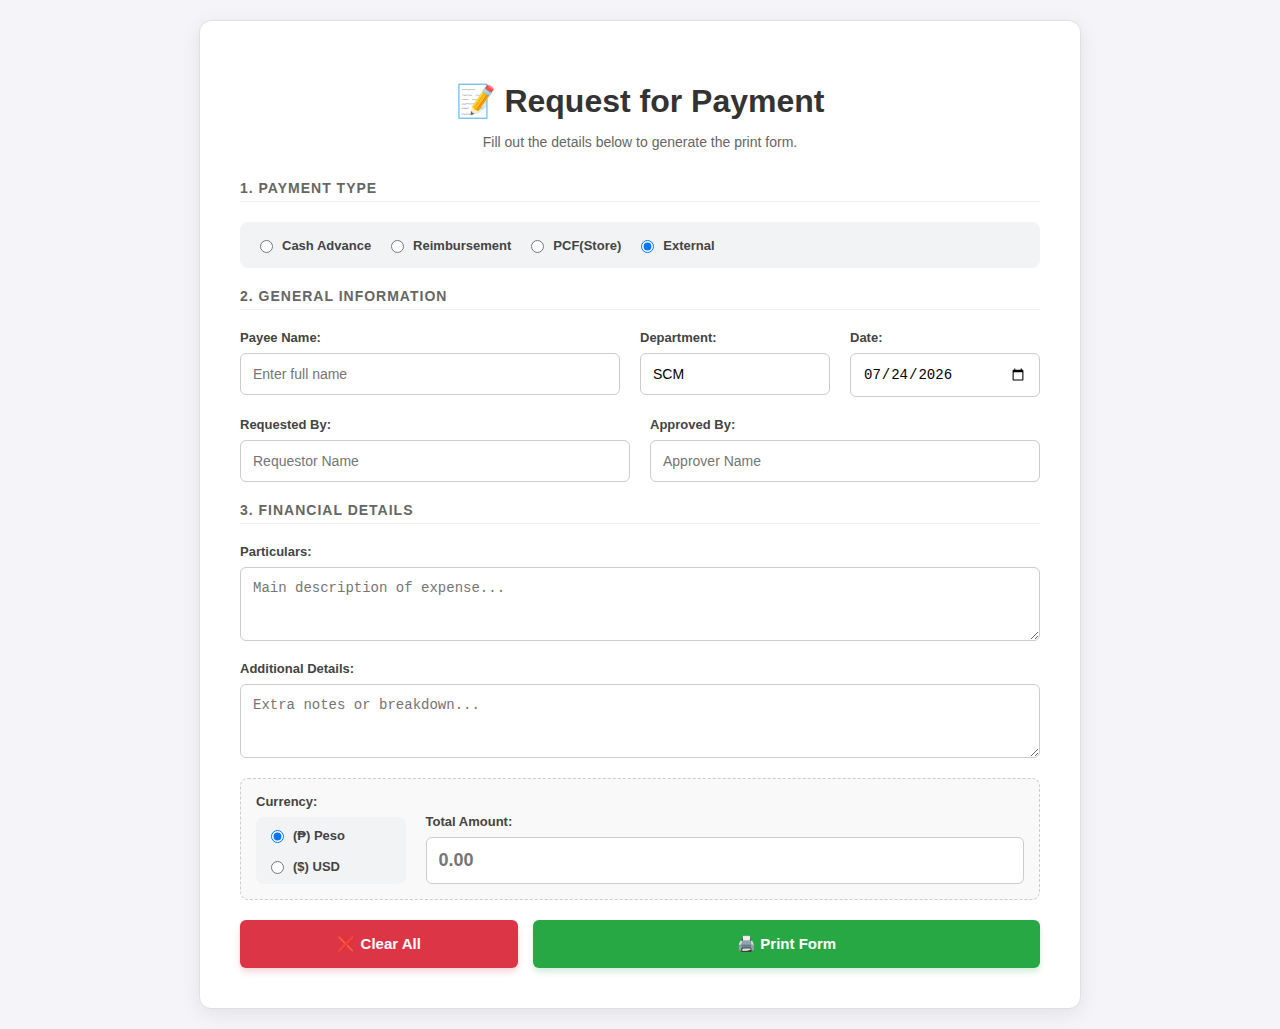
<file: index.html>
<!DOCTYPE html>
<html lang="en">
<head>
    <meta charset="UTF-8">
    <meta name="viewport" content="width=device-width, initial-scale=1.0">
    <title>REQUEST FOR PAYMENT FORM</title>
    <style>
        body {
            font-family: 'Arial', sans-serif;
            background-color: #f4f4f9;
            padding: 20px;
            margin: 0;
            color: #333;
        }

        /* --- INPUT FORM STYLES --- */
        .no-print {
            max-width: 800px;
            margin: 0 auto;
            background: #fff;
            padding: 40px;
            border-radius: 12px;
            box-shadow: 0 5px 20px rgba(0,0,0,0.08);
            border: 1px solid #e0e0e0;
        }

        .form-section-title {
            font-size: 14px;
            text-transform: uppercase;
            color: #666;
            letter-spacing: 1px;
            border-bottom: 1px solid #eee;
            padding-bottom: 5px;
            margin-bottom: 20px;
            margin-top: 10px;
            font-weight: bold;
        }

        .form-row {
            display: flex;
            gap: 20px;
            margin-bottom: 20px;
        }
        
        .input-group {
            display: flex;
            flex-direction: column;
            gap: 8px;
            flex: 1; 
        }
        
        .grow-2 { flex: 2; } 
        .grow-0-5 { flex: 0.5; }

        input[type="text"], input[type="number"], input[type="date"], textarea { 
            padding: 12px; 
            border: 1px solid #ccc; 
            border-radius: 6px; 
            font-size: 14px;
            transition: border-color 0.3s;
            width: 100%;
            box-sizing: border-box; 
        }

        input:focus, textarea:focus { border-color: #007bff; outline: none; }

        label { font-weight: bold; font-size: 13px; color: #444; }

        .radio-group {
            display: flex; gap: 15px; flex-wrap: wrap; 
            background: #f1f3f5; padding: 15px;
            border-radius: 8px; width: 100%; box-sizing: border-box;
        }
        .radio-group label { cursor: pointer; display: flex; align-items: center; gap: 6px; font-weight: 600; }

        /* Buttons */
        .btn-container {
            display: flex;
            gap: 15px;
            margin-top: 20px;
        }

        button { padding: 15px 25px; cursor: pointer; border-radius: 6px; border: none; font-weight: bold; font-size: 15px; transition: transform 0.1s, background 0.2s; flex: 1;}
        button:active { transform: translateY(1px); }
        
        #printNowBtn { 
            background-color: #28a745; color: white; 
            box-shadow: 0 4px 6px rgba(40, 167, 69, 0.2);
            flex: 2; /* Make print button larger */
        }
        #printNowBtn:hover { background-color: #218838; }

        #clearAllBtn {
            background-color: #dc3545; color: white;
            box-shadow: 0 4px 6px rgba(220, 53, 69, 0.2);
            flex: 1;
        }
        #clearAllBtn:hover { background-color: #c82333; }

        /* Floating Actions */
        .action-buttons { 
            position: fixed; bottom: 30px; right: 30px; z-index: 100; 
            display: flex; gap: 10px;
        }
        
        #backBtn { background-color: #6c757d; color: white; box-shadow: 0 2px 5px rgba(0,0,0,0.2); width: auto; padding: 12px 20px;}
        #backBtn:hover { background-color: #5a6268; }

        #createNewBtn { background-color: #007bff; color: white; box-shadow: 0 2px 5px rgba(0,0,0,0.2); width: auto; padding: 12px 20px;}
        #createNewBtn:hover { background-color: #0069d9; }

        /* --- PRINT PREVIEW CONTAINER --- */
        #app-container {
            width: 850px; 
            min-height: 1050px; 
            margin: 20px auto;
            background-color: white;
            padding: 30px 40px;
            box-shadow: 0 4px 15px rgba(0,0,0,0.1);
            box-sizing: border-box;
            border: 1px solid #ccc;
            display: flex; 
            flex-direction: column;
            gap: 15px; 
        }

        .hidden-on-screen { display: none !important; }

        /* Internal Print Classes */
        .header-section { display: flex; align-items: center; justify-content: center; margin-bottom: 5px; position: relative; min-height: 80px; }
        .logo-placeholder { width: 120px; position: absolute; left: 0; top: 50%; transform: translateY(-50%); }
        .logo-placeholder img { max-width: 100%; height: auto; object-fit: contain; }
        .form-title { font-size: 16pt; font-weight: bold; margin: 0; text-align: center; width: 100%; }
        
        .check-options { display: flex; justify-content: flex-start; gap: 30px; margin-bottom: 10px; align-items: center; font-size: 9pt; padding-left: 0; margin-left: 60px; }
        .check-item { display: flex; align-items: center; gap: 8px; }
        .checkbox-box { width: 30px; height: 20px; border: 1px solid black; display: flex; align-items: center; justify-content: center; font-weight: bold; font-size: 1.4em; line-height: 1; }
        
        .top-details-group { display: flex; justify-content: space-between; align-items: flex-end; padding-bottom: 5px; font-size: 9pt; gap: 20px; }
        .top-details-group > div { display: flex; align-items: flex-end; gap: 10px; }
        .top-details-group > div:nth-child(1) { flex: 25; min-width: 0; }
        .top-details-group > div:nth-child(2) { flex: 0 0 125px; }
        .top-details-group > div:nth-child(3) { flex: 0 0 125px; justify-content: flex-end; }
        .detail-label { white-space: nowrap; padding-bottom: 2px; line-height: 1.3; }
        .detail-value { width: 100%; border-bottom: 1px solid black; text-align: left; padding-bottom: 2px; text-transform: uppercase; white-space: normal; line-height: 1.3; padding-left: 10px; }
        
        .table-section { border: 1px solid black; display: flex; flex-direction: column; border-inline: none; font-size: 9pt; }
        .table-header { display: flex; border-bottom: 1px solid black; text-align: center; }
        .header-particulars { flex: 3; text-align: center; border-right: 1px solid black; padding: 8px 10px; }
        .header-amount { flex: 1; padding: 8px 10px; }
        .table-body { flex-grow: 1; display: flex; flex-direction: column; }
        .table-row { display: flex; flex-grow: 1; min-height: 100px; }
        .cell-particulars { flex: 3; padding: 10px; border-right: 1px solid black; white-space: pre-wrap; text-align: left; font-size: 9pt; }
        .cell-amount { flex: 1; padding: 10px; text-align: center; font-size: 9pt; }
        .table-footer { display: flex; border-top: none; font-weight: bold; background-color: #fff; }
        .footer-label-box { flex: 3; border-right: 1px solid black; padding: 10px; display: flex; justify-content: flex-end; align-items: center; }
        .footer-amount-box { flex: 1; padding: 10px; display: flex; justify-content: center; align-items: center; }
        .total-label { font-size: 9pt; margin-right: 5px; }
        .total-value { font-size: 9pt; }

        /* --- UPDATED SIGNATURES CSS --- */
        .signatures-section {
            display: flex;
            justify-content: space-between;
            margin-top: 5px;
            gap: 20px;
            flex-shrink: 0;
            align-items: stretch;
        }
        .signature-block {
            flex: 1;
            display: flex;
            flex-direction: column;
            align-items: center;
            text-align: center;
            font-size: 9pt;
        }
        .signature-label {
            margin-bottom: 25px; 
            font-size: 1em;
            font-weight: normal;
        }
        .signature-wrapper {
            width: 80%;
            display: flex;
            flex-direction: column;
            justify-content: flex-end;
            align-items: center;
            margin-bottom: 2px;
            flex-grow: 1;
        }
        .signature-name-line {
            width: 100%;
            border-bottom: 1px solid black;
            min-height: 1.5em;
            display: flex;
            align-items: flex-end;
            justify-content: center;
            padding-bottom: 2px;
            font-weight: bold;
            text-transform: uppercase;
            white-space: normal;
            line-height: 1.2;
        }
        .signature-label-below {
            flex-shrink: 0;
        }
        /* --------------------------- */

        .footer-notes { font-size: 7pt; flex-shrink: 0; }
        .finance-section { display: flex; justify-content: space-between; border-top: 4px double black; padding-top: 5px; gap: 30px; flex-shrink: 0; font-size: 9pt; }
        .finance-block { display: flex; flex-direction: column; gap: 3px; flex: 1; }
        .finance-title { font-weight: bold; margin-bottom: 5px; }
        .finance-item { display: flex; align-items: flex-end; gap: 10px; }
        .finance-label { white-space: nowrap; font-size: 0.9em; min-width: 60px; }
        .finance-input-line { flex-grow: 1; border-bottom: 1px solid black; min-width: 150px; min-height: 1.5em; }

        /* --- PRINT MEDIA QUERY --- */
        @media print {
            @page {
                margin: 0;
                size: auto; /* Uses printer default paper size */
            }

            html, body {
                width: 100%;
                height: 100%; /* Forces body to match paper height */
                margin: 0 !important;
                padding: 0 !important;
                overflow: hidden !important; /* key fix: hides anything spilling to page 2 */
                background-color: white;
            }

            .no-print, .action-buttons {
                display: none !important;
            }

            #app-container {
                width: 100% !important;
                height: 100% !important; /* Fill exactly one page */
                max-height: 100% !important; /* Prevent growing beyond one page */
                margin: 0 !important;
                
                /* Reduced top/bottom padding slightly to ensure fit (was 30px) */
                padding: 20px 40px !important; 
                
                box-shadow: none !important;
                border: none !important;
                display: flex !important;
                
                /* Tell printer not to create a break after this element */
                page-break-after: avoid !important;
                break-after: avoid !important;
            }
        }
    </style>
</head>
<body>

    <div id="input-section" class="no-print">
        <h1 style="text-align: center; margin-bottom: 10px; color: #333;">📝 Request for Payment</h1>
        <p style="text-align: center; color: #666; margin-bottom: 30px; font-size: 14px;">Fill out the details below to generate the print form.</p>
        
        <div class="form-section-title">1. Payment Type</div>
        <div class="form-row">
            <div class="radio-group">
                <label><input type="radio" name="type-opt" value="cash"> Cash Advance</label>
                <label><input type="radio" name="type-opt" value="reimbursement"> Reimbursement</label>
                <label><input type="radio" name="type-opt" value="pcf"> PCF(Store)</label>
                <label><input type="radio" name="type-opt" value="external" checked> External</label>
            </div>
        </div>

        <div class="form-section-title">2. General Information</div>
        <div class="form-row">
            <div class="input-group grow-2">
                <label>Payee Name:</label>
                <input type="text" id="payee" placeholder="Enter full name" required>
            </div>
            <div class="input-group">
                <label>Department:</label>
                <input type="text" id="department" placeholder="Dept Code" value="SCM" required>
            </div>
            <div class="input-group">
                <label>Date:</label>
                <input type="date" id="date-input" required>
            </div>
        </div>

        <div class="form-row">
            <div class="input-group">
                <label>Requested By:</label>
                <input type="text" id="request-by" placeholder="Requestor Name">
            </div>
            <div class="input-group">
                <label>Approved By:</label>
                <input type="text" id="approved-by" placeholder="Approver Name">
            </div>
        </div>

        <div class="form-section-title">3. Financial Details</div>
        <div class="form-row">
            <div class="input-group">
                <label>Particulars:</label>
                <textarea id="particulars" rows="3" placeholder="Main description of expense..."></textarea>
            </div>
        </div>
        <div class="form-row">
            <div class="input-group">
                <label>Additional Details:</label>
                <textarea id="details" rows="3" placeholder="Extra notes or breakdown..."></textarea>
            </div>
        </div>

        <div class="form-row" style="align-items: flex-end; background: #f9f9f9; padding: 15px; border-radius: 8px; border: 1px dashed #ccc;">
            <div class="input-group grow-0-5">
                <label>Currency:</label>
                <div class="radio-group" style="padding: 10px; margin: 0;">
                    <label><input type="radio" name="currency-opt" value="₱" checked> (₱) Peso</label>
                    <label><input type="radio" name="currency-opt" value="$"> ($) USD</label>
                </div>
            </div>
            <div class="input-group grow-2">
                <label>Total Amount:</label>
                <input type="number" id="amount" placeholder="0.00" style="font-size: 18px; font-weight: bold;">
            </div>
        </div>
        
        <div class="btn-container">
            <button id="clearAllBtn">❌ Clear All</button>
            <button id="printNowBtn">🖨️ Print Form</button>
        </div>
    </div>

    <div id="app-container" class="hidden-on-screen">
        <div class="header-section">
            <div class="logo-placeholder">
                <img src="logo.png" alt="Logo">
            </div>
            <h1 class="form-title">REQUEST FOR PAYMENT</h1>
        </div>

        <div class="check-options">
            <div class="check-item"><div id="check-cash" class="checkbox-box"></div><span>CASH ADVANCE</span></div>
            <div class="check-item"><div id="check-reimburse" class="checkbox-box"></div><span>REIMBURSEMENT</span></div>
            <div class="check-item"><div id="check-pcf" class="checkbox-box"></div><span>PCF (STORE)</span></div>
            <div class="check-item"><div id="check-external" class="checkbox-box"></div><span>EXTERNAL</span></div>
        </div>

        <div class="top-details-group">
            <div><span class="detail-label">PAYEE</span><span id="display-payee" class="detail-value"></span></div>
            <div style="flex-grow: 0.5;"><span class="detail-label">DEP</span><span id="display-department" class="detail-value"></span></div>
            <div style="flex-grow: 0.5;"><span class="detail-label">DATE</span><span id="display-date" class="detail-value"></span></div>
        </div>
        
        <div class="table-section">
            <div class="table-header">
                <div class="header-particulars">PARTICULARS</div>
                <div class="header-amount">AMOUNT</div>
            </div>
            <div class="table-body">
                <div class="table-row">
                    <div id="display-particulars" class="cell-particulars"></div>
                    <div class="cell-amount"><span id="display-amount"></span></div>
                </div>
            </div>
            <div class="table-footer">
                <div class="footer-label-box"><span class="total-label">TOTAL</span></div>
                <div class="footer-amount-box"><span id="display-total-amount" class="total-value"></span></div>
            </div>
        </div>

        <div class="signatures-section">
            <div class="signature-block">
                <span class="signature-label">REQUESTED BY</span>
                <div class="signature-wrapper">
                    <span id="display-request-by" class="signature-name-line"></span>
                </div>
                <span class="signature-label-below">Signature over Printed Name</span>
            </div>

            <div class="signature-block">
                <span class="signature-label">APPROVED BY</span>
                <div class="signature-wrapper">
                    <span id="display-approved-by" class="signature-name-line"></span>
                </div>
                <span class="signature-label-below">Director Head</span>
            </div>

            <div class="signature-block">
                <span class="signature-label">RECEIVED BY</span>
                <div class="signature-wrapper"><span class="signature-name-line"></span></div>
                <span class="signature-label-below">Finance</span>
            </div>
        </div>

        <div class="footer-notes">
            <span>*This form must be accomplished before forwarding to Finance for processing</span><br>
            <span>Attach all the necessary supporting documents</span>
        </div>

        <div class="finance-section">
            <div class="finance-block">
                <div class="finance-title">FINANCE</div>
                <div class="finance-item"><span class="finance-label">AR</span><div class="finance-input-line"></div></div>
                <div class="finance-item"><span class="finance-label">BUDGET</span><div class="finance-input-line"></div></div>
            </div>
            <div class="finance-block">
                <div style="height: 1.5em;"></div> 
                <div class="finance-item"><span class="finance-label">CHARGED TO</span><div class="finance-input-line"></div></div>
                <div class="finance-item"><span class="finance-label">CONTROLLER</span><div class="finance-input-line"></div></div>
            </div>
        </div>
    </div>

    <div class="action-buttons hidden-on-screen" id="action-buttons">
        <button id="backBtn">← Edit Current</button>
        <button id="createNewBtn">+ Create New RFP</button>
    </div>

    <script>
        // Elements
        const appContainer = document.getElementById('app-container');
        const inputSection = document.getElementById('input-section');
        const actionButtons = document.getElementById('action-buttons');

        const payeeInput = document.getElementById('payee');
        const deptInput = document.getElementById('department');
        const requestByInput = document.getElementById('request-by');
        const approvedByInput = document.getElementById('approved-by');
        const dateInput = document.getElementById('date-input');
        const particularsInput = document.getElementById('particulars');
        const detailsInput = document.getElementById('details');
        const amountInput = document.getElementById('amount');
        const typeRadios = document.getElementsByName('type-opt'); 
        const currencyRadios = document.getElementsByName('currency-opt'); 

        // Display Targets
        const displayPayee = document.getElementById('display-payee');
        const displayDepartment = document.getElementById('display-department');
        const displayDate = document.getElementById('display-date');
        const displayRequestBy = document.getElementById('display-request-by');
        const displayApprovedBy = document.getElementById('display-approved-by');
        const displayParticulars = document.getElementById('display-particulars');
        const displayAmount = document.getElementById('display-amount');
        const displayTotalAmount = document.getElementById('display-total-amount');
        
        const checkCash = document.getElementById('check-cash');
        const checkReimburse = document.getElementById('check-reimburse');
        const checkPcf = document.getElementById('check-pcf');
        const checkExternal = document.getElementById('check-external');

        // --- INITIALIZATION ---
        dateInput.valueAsDate = new Date();

        // --- AUTO-SAVE (Local Storage) ---
        const savedRequester = localStorage.getItem('rfp_requester');
        if (savedRequester) requestByInput.value = savedRequester;
        
        requestByInput.addEventListener('input', () => {
            localStorage.setItem('rfp_requester', requestByInput.value);
        });

        const savedApprover = localStorage.getItem('rfp_approver');
        if (savedApprover) approvedByInput.value = savedApprover;
        
        approvedByInput.addEventListener('input', () => {
            localStorage.setItem('rfp_approver', approvedByInput.value);
        });

        // --- PRINT LOGIC ---
        document.getElementById('printNowBtn').addEventListener('click', () => {
            // Validation
            let selectedType = null;
            for(const radio of typeRadios) { if(radio.checked) { selectedType = radio.value; break; } }
            
            if(!payeeInput.value || !amountInput.value || !particularsInput.value) { 
                alert("Please fill in Payee, Particulars, and Amount."); 
                return; 
            }

            // --- MAPPING DATA ---
            checkCash.textContent = ''; checkReimburse.textContent = ''; checkPcf.textContent = ''; checkExternal.textContent = '';
            if(selectedType === 'cash') checkCash.textContent = '✓';
            if(selectedType === 'reimbursement') checkReimburse.textContent = '✓';
            if(selectedType === 'pcf') checkPcf.textContent = '✓';
            if(selectedType === 'external') checkExternal.textContent = '✓';

            displayPayee.textContent = payeeInput.value.toUpperCase();
            displayDepartment.textContent = deptInput.value.toUpperCase();
            
            const rawDate = dateInput.value; 
            if(rawDate) {
                const [year, month, day] = rawDate.split('-');
                displayDate.textContent = `${month}/${day}/${year}`;
            } else {
                displayDate.textContent = '';
            }

            displayRequestBy.textContent = requestByInput.value.toUpperCase();
            displayApprovedBy.textContent = approvedByInput.value.toUpperCase();

            let combinedParticulars = particularsInput.value;
            if (detailsInput.value) {
                combinedParticulars += '\n\n' + detailsInput.value; 
            }
            displayParticulars.textContent = combinedParticulars;
            
            const rawVal = parseFloat(amountInput.value);
            let currencySymbol = '₱'; 
            for (const radio of currencyRadios) { if (radio.checked) { currencySymbol = radio.value; break; } }

            const formattedAmount = rawVal.toLocaleString('en-US', {
                minimumFractionDigits: 2,
                maximumFractionDigits: 2
            });

            displayAmount.textContent = `${formattedAmount}`;
            displayTotalAmount.textContent = `${currencySymbol} ${formattedAmount}`;

            // --- IMMEDIATE PRINT (SKIP REVIEW) ---
            inputSection.style.display = 'none';
            appContainer.classList.remove('hidden-on-screen');
            actionButtons.classList.remove('hidden-on-screen');

            // Small delay just to ensure DOM is updated, but effectively instant for user
            setTimeout(() => {
                window.print();
            }, 200);
        });

        // --- CLEAR ALL BUTTON ---
        document.getElementById('clearAllBtn').addEventListener('click', () => {
            if(confirm("Are you sure you want to clear all fields?")) {
                payeeInput.value = '';
                deptInput.value = 'SCM'; // Reset to default if needed, or ''
                particularsInput.value = '';
                detailsInput.value = '';
                amountInput.value = '';
                // Optional: Clear names or keep them? Usually "Clear All" means everything:
                requestByInput.value = ''; 
                approvedByInput.value = '';
                
                dateInput.valueAsDate = new Date(); // Reset to today
                
                // Reset Radio to Default (External & Peso)
                document.querySelector('input[name="type-opt"][value="external"]').checked = true;
                document.querySelector('input[name="currency-opt"][value="₱"]').checked = true;
            }
        });

        // --- BACK BUTTON ---
        document.getElementById('backBtn').addEventListener('click', () => {
            inputSection.style.display = 'block';
            appContainer.classList.add('hidden-on-screen');
            actionButtons.classList.add('hidden-on-screen');
        });

        // --- CREATE NEW RFP BUTTON ---
        document.getElementById('createNewBtn').addEventListener('click', () => {
            payeeInput.value = '';
            particularsInput.value = '';
            detailsInput.value = '';
            amountInput.value = '';
            dateInput.valueAsDate = new Date();
            inputSection.style.display = 'block';
            appContainer.classList.add('hidden-on-screen');
            actionButtons.classList.add('hidden-on-screen');
            payeeInput.focus();
        });
    </script>
</body>
</html>
</file>
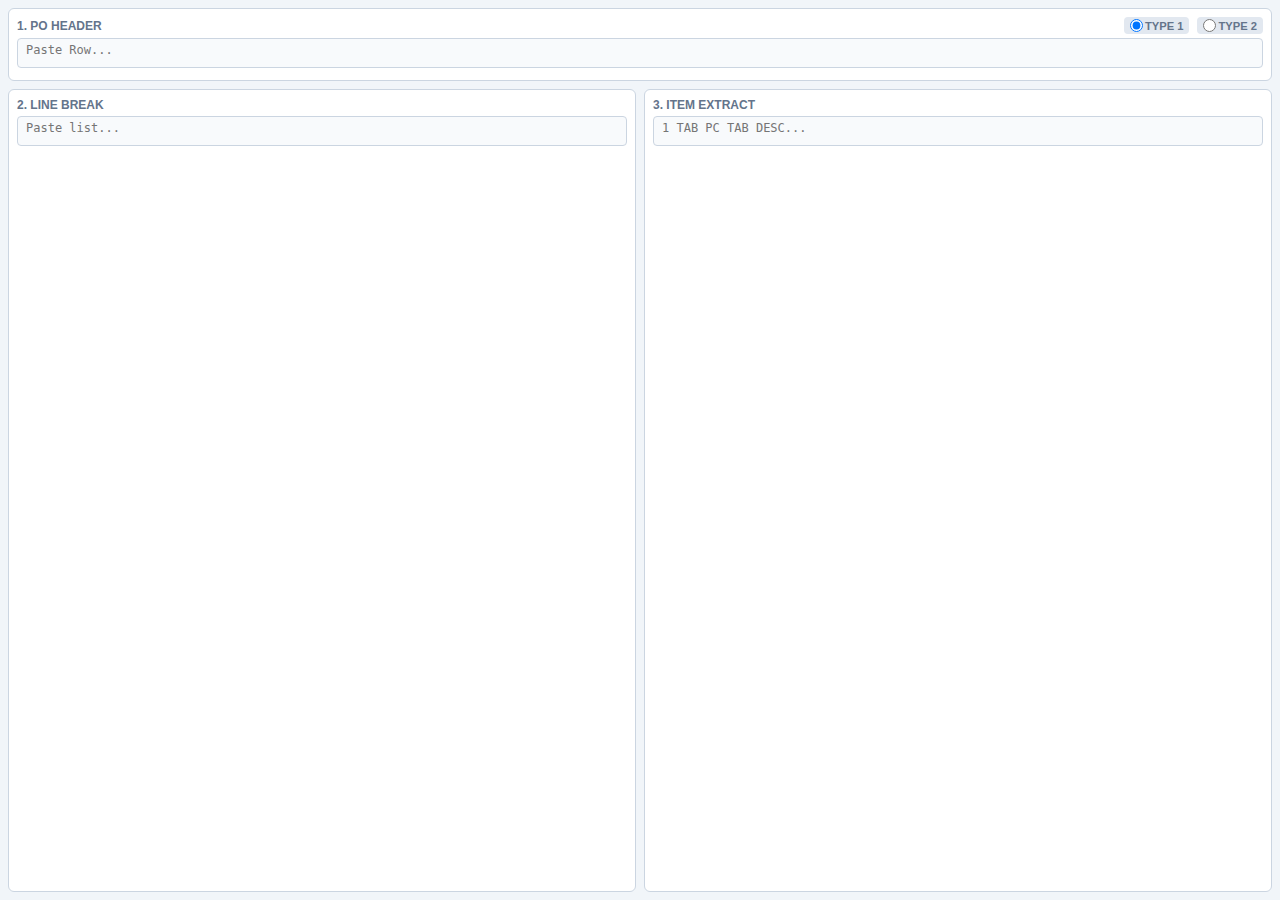
<file: potool.html>
<!DOCTYPE html>
<html lang="en">
<head>
    <meta charset="UTF-8">
    <meta name="viewport" content="width=device-width, initial-scale=1.0">
    <title>Master Data Tool (Turbo)</title>
    <style>
        :root {
            --primary: #2563eb;
            --bg: #f1f5f9;
            --text: #0f172a;
            --border: #cbd5e1;
            --success: #16a34a;
            --hover: #eff6ff;
            --active-seq: #facc15; /* Yellow for active sequence */
        }

        body {
            font-family: -apple-system, BlinkMacSystemFont, "Segoe UI", Roboto, sans-serif;
            background-color: var(--bg);
            color: var(--text);
            margin: 0;
            padding: 0.5rem;
            height: 100vh;
            box-sizing: border-box;
            overflow: hidden;
            display: flex;
            flex-direction: column;
        }

        .container { display: flex; flex-direction: column; gap: 0.5rem; height: 100%; }

        .section {
            background: white; padding: 0.5rem; border-radius: 6px; border: 1px solid var(--border);
            display: flex; flex-direction: column; gap: 0.25rem; min-height: 0;
        }

        .section-header {
            display: flex; justify-content: space-between; align-items: center;
            font-size: 0.75rem; font-weight: 700; color: #64748b; text-transform: uppercase; flex-shrink: 0;
        }
        
        /* Helper text for Spacebar mode */
        .shortcut-hint { color: var(--primary); font-size: 0.7rem; font-weight: normal; margin-left: 10px; display: none;}
        .has-data .shortcut-hint { display: inline; }

        textarea {
            width: 100%; height: 30px; padding: 4px 8px; border: 1px solid var(--border);
            border-radius: 4px; font-family: monospace; font-size: 0.75rem; resize: none;
            background: #f8fafc; box-sizing: border-box; flex-shrink: 0;
        }
        textarea:focus { outline: 1px solid var(--primary); background: #fff; }

        .output-container {
            display: flex; flex-direction: column; gap: 0.25rem; overflow-y: auto; flex-grow: 1; padding-right: 2px;
        }
        .output-container::-webkit-scrollbar { width: 6px; }
        .output-container::-webkit-scrollbar-track { background: #f1f1f1; }
        .output-container::-webkit-scrollbar-thumb { background: #cbd5e1; border-radius: 3px; }

        .split-view { display: grid; grid-template-columns: 1fr 1fr; gap: 0.5rem; flex: 1; min-height: 0; }
        .radio-group { display: flex; gap: 0.5rem; align-items: center; }
        .radio-label { 
            font-size: 0.7rem; cursor: pointer; display: flex; align-items: center; gap: 2px; 
            background: #e2e8f0; padding: 2px 6px; border-radius: 4px;
        }
        input[type="radio"] { margin: 0; }

        .row-card { background: #fff; border: 1px solid #e2e8f0; border-radius: 4px; padding: 0.25rem; flex-shrink: 0; }
        .fields-grid { display: grid; grid-template-columns: repeat(3, 1fr); gap: 0.25rem; }
        .desc-grid { margin-top: 0.25rem; display: flex; flex-direction: column; gap: 0.25rem; }
        .item-grid { display: grid; grid-template-columns: 35px 45px 1fr 70px; gap: 0.25rem; align-items: center; }

        .value-box {
            background-color: var(--hover); border: 1px solid #bfdbfe; color: var(--primary);
            padding: 2px 6px; font-size: 0.75rem; border-radius: 3px; font-weight: 600;
            cursor: pointer; white-space: nowrap; overflow: hidden; text-overflow: ellipsis;
            height: 20px; line-height: 18px; user-select: none; transition: all 0.1s;
        }
        .value-box.wide { white-space: normal; height: auto; min-height: 20px; text-align: left; line-height: 1.2; color: #334155; font-size: 0.7rem; }
        .value-box.warning { background-color: #fff1f2; border-color: #fecdd3; color: #e11d48; }
        .value-box.secondary { background-color: #fffbeb; border-color: #fde68a; color: #d97706; }
        .value-box.static-item { background-color: #f3e8ff; border-color: #d8b4fe; color: #7e22ce; }

        /* THE SEQUENCER STYLES */
        .value-box.next-in-line {
            border-color: var(--active-seq);
            box-shadow: 0 0 0 2px rgba(250, 204, 21, 0.4);
            background-color: #fefce8;
            transform: scale(1.02);
            z-index: 10;
        }

        .value-box.copied {
            background-color: var(--success) !important; border-color: var(--success) !important; color: white !important;
        }
        .value-box.copied::after { content: "OK"; font-size: 0.6rem; float: right; }
    </style>
</head>
<body>

    <div class="container">
        <div class="section" id="section1" style="flex: 0 0 auto; max-height: 40vh;">
            <div class="section-header">
                <div>1. PO Header <span class="shortcut-hint">(Press Spacebar to copy Next)</span></div>
                <div class="radio-group">
                    <label class="radio-label"><input type="radio" name="dateType" value="1" checked onchange="processRowData()"> Type 1</label>
                    <label class="radio-label"><input type="radio" name="dateType" value="2" onchange="processRowData()"> Type 2</label>
                </div>
            </div>
            <textarea id="inputRow" placeholder="Paste Row..." oninput="processRowData()"></textarea>
            <div id="outputRow" class="output-container"></div>
        </div>

        <div class="split-view">
            <div class="section">
                <div class="section-header">2. Line Break</div>
                <textarea id="inputSimple" placeholder="Paste list..." oninput="processSimpleList()"></textarea>
                <div id="outputSimple" class="output-container"></div>
            </div>
            <div class="section">
                <div class="section-header">3. Item Extract</div>
                <textarea id="inputItems" placeholder="1 TAB PC TAB DESC..." oninput="processItemData()"></textarea>
                <div id="outputItems" class="output-container"></div>
            </div>
        </div>
    </div>

    <script>
        // --- GLOBAL SEQUENCER STATE ---
        let sequenceElements = []; // Stores all .value-box elements in order
        let currentIndex = 0;

        function updateSequence() {
            // Re-scan DOM for all copyable boxes
            sequenceElements = Array.from(document.querySelectorAll('.value-box'));
            
            // If we are out of bounds, reset or stay at end? Let's stay at end or reset if 0
            if (currentIndex >= sequenceElements.length) currentIndex = 0;
            
            highlightNext();
        }

        function highlightNext() {
            // Remove highlight from all
            document.querySelectorAll('.next-in-line').forEach(el => el.classList.remove('next-in-line'));
            
            // Add highlight to current
            if (sequenceElements[currentIndex]) {
                sequenceElements[currentIndex].classList.add('next-in-line');
                
                // Auto-scroll if the element is out of view
                sequenceElements[currentIndex].scrollIntoView({ behavior: 'smooth', block: 'nearest' });
            }
        }

        // Global Key Listener
        document.addEventListener('keydown', (e) => {
            // Ignore if typing in a textarea
            if (e.target.tagName === 'TEXTAREA') return;

            if (e.code === 'Space') {
                e.preventDefault(); // Stop page scroll
                if (sequenceElements[currentIndex]) {
                    // Trigger the click logic
                    sequenceElements[currentIndex].click();
                }
            }
            
            if (e.code === 'Escape') {
                currentIndex = 0;
                highlightNext();
            }
        });

        // --- UTILS ---
        async function copyText(element, text) {
            // Logic to advance sequence if clicked element matches current index
            // OR if clicked manually, update index to that element + 1
            const clickedIndex = sequenceElements.indexOf(element);
            
            if (clickedIndex !== -1) {
                currentIndex = clickedIndex + 1;
                highlightNext();
            }

            if (text === "N/A" || !text) return;
            try {
                await navigator.clipboard.writeText(text);
                element.classList.add('copied');
                setTimeout(() => element.classList.remove('copied'), 600);
            } catch (err) { console.error(err); }
        }

        function escapeHtml(text) {
            if (!text) return "";
            return text.replace(/&/g, "&amp;").replace(/</g, "&lt;").replace(/>/g, "&gt;").replace(/"/g, "&quot;");
        }
        function cleanNumber(str) {
            if (!str) return "";
            return str.replace(/[$,]/g, '').trim();
        }

        // --- SECTION 1 ---
        function calculateDates() {
            const type = document.querySelector('input[name="dateType"]:checked').value;
            const today = new Date();
            let reqDate, expDate;
            if (type === '1') {
                const future = new Date(today);
                future.setDate(today.getDate() + 14);
                reqDate = future; expDate = future;
            } else {
                reqDate = new Date(today);
                expDate = new Date(today);
                expDate.setMonth(today.getMonth() + 1);
            }
            const fmt = d => `${d.getMonth() + 1}/${d.getDate()}/${d.getFullYear()}`;
            return { req: fmt(reqDate), exp: fmt(expDate) };
        }

        function processRowData() {
            const input = document.getElementById('inputRow').value;
            const output = document.getElementById('outputRow');
            const dates = calculateDates();
            
            output.innerHTML = '';
            
            // Show/Hide hint
            if(input.trim()) document.getElementById('section1').classList.add('has-data');
            
            if (!input.trim()) { updateSequence(); return; }

            const rows = input.trim().split('\n');
            rows.forEach((row) => {
                if(!row.trim()) return;
                const cols = row.split('\t');
                
                const description = cols[6] || "";
                const rawShop = cols[7] || "N/A";
                const supplier = cols[8] || "N/A";
                const rawRequestedBy = cols[2] || "N/A";
                const transType = cols[13] || "N/A"; 
                const purchaserCode = cols[15] || ""; 
                const locationCode = cols[16] || ""; 

                const displayRequestedBy = (purchaserCode && purchaserCode.trim() !== "") ? purchaserCode : rawRequestedBy;
                const displayShop = (locationCode && locationCode.trim() !== "") ? locationCode : rawShop;
                const slaWarning = "**NONE ADHERANCE TO SLA WILL RESULT TO PURCHASE ORDER CANCELLATION**";

                const card = document.createElement('div');
                card.className = 'row-card';
                // Note: I ordered these divs logically for the Spacebar flow
                card.innerHTML = `
                    <div class="fields-grid">
                        <div class="value-box" title="Supplier" onclick="copyText(this, '${escapeHtml(supplier)}')"><span>${escapeHtml(supplier)}</span></div>
                        <div class="value-box" title="Trans Type" onclick="copyText(this, '${escapeHtml(transType)}')"><span>${escapeHtml(transType)}</span></div>
                        <div class="value-box" title="Req By" onclick="copyText(this, '${escapeHtml(displayRequestedBy)}')"><span>${escapeHtml(displayRequestedBy)}</span></div>
                        <div class="value-box" title="Shop" onclick="copyText(this, '${escapeHtml(displayShop)}')"><span>${escapeHtml(displayShop)}</span></div>
                        <div class="value-box secondary" title="Req Date" onclick="copyText(this, '${dates.req}')"><span>${dates.req}</span></div>
                        <div class="value-box secondary" title="Exp Date" onclick="copyText(this, '${dates.exp}')"><span>${dates.exp}</span></div>
                    </div>
                    <div class="desc-grid">
                        <div class="value-box wide" onclick="copyText(this, '${escapeHtml(description)}')"><span>${escapeHtml(description)}</span></div>
                        <div class="value-box wide warning" onclick="copyText(this, '${escapeHtml(slaWarning)}')"><span>${escapeHtml(slaWarning)}</span></div>
                        <div class="value-box wide static-item" onclick="copyText(this, 'JOSE RIZAL')"><span>JOSE RIZAL</span></div>
                    </div>
                `;
                output.appendChild(card);
            });
            updateSequence(); // Update Sequencer
        }

        // --- SECTION 3 (Items) ---
        function processItemData() {
            const input = document.getElementById('inputItems').value;
            const output = document.getElementById('outputItems');
            output.innerHTML = '';
            if (!input.trim()) { updateSequence(); return; }

            const lines = input.trim().split('\n');
            lines.forEach((line) => {
                if(!line.trim()) return;
                const cols = line.split('\t').map(c => c.trim()).filter(c => c !== "");
                if (cols.length < 3) return;

                const qty = cols[0];
                const unit = cols[1];
                const desc = cols[2];
                const rawAmount = cols[cols.length - 1];
                const amount = cleanNumber(rawAmount);

                const card = document.createElement('div');
                card.className = 'row-card';
                card.innerHTML = `
                    <div class="item-grid">
                        <div class="value-box" title="Qty" onclick="copyText(this, '${qty}')"><span>${qty}</span></div>
                        <div class="value-box" title="Unit" onclick="copyText(this, '${unit}')"><span>${unit}</span></div>
                        <div class="value-box" title="Desc" onclick="copyText(this, '${escapeHtml(desc)}')"><span>${escapeHtml(desc)}</span></div>
                        <div class="value-box secondary" title="Amount" onclick="copyText(this, '${amount}')"><span>${amount}</span></div>
                    </div>
                `;
                output.appendChild(card);
            });
            updateSequence(); // Update Sequencer
        }

        // --- SECTION 2 (Simple) ---
        function processSimpleList() {
            const input = document.getElementById('inputSimple').value;
            const output = document.getElementById('outputSimple');
            output.innerHTML = '';
            if (!input.trim()) { updateSequence(); return; }

            input.trim().split('\n').forEach((line) => {
                if(!line.trim()) return;
                const card = document.createElement('div');
                card.className = 'row-card';
                card.innerHTML = `
                    <div class="value-box wide" style="margin-bottom:0;" onclick="copyText(this, '${escapeHtml(line)}')"><span>${escapeHtml(line)}</span></div>
                `;
                output.appendChild(card);
            });
            updateSequence(); // Update Sequencer
        }
        
        // Init
        window.addEventListener('DOMContentLoaded', () => {
            const urlParams = new URLSearchParams(window.location.search);
            if (urlParams.get('data')) {
                document.getElementById('inputRow').value = urlParams.get('data');
                processRowData();
            }
        });
    </script>
</body>
</html>
</file>
